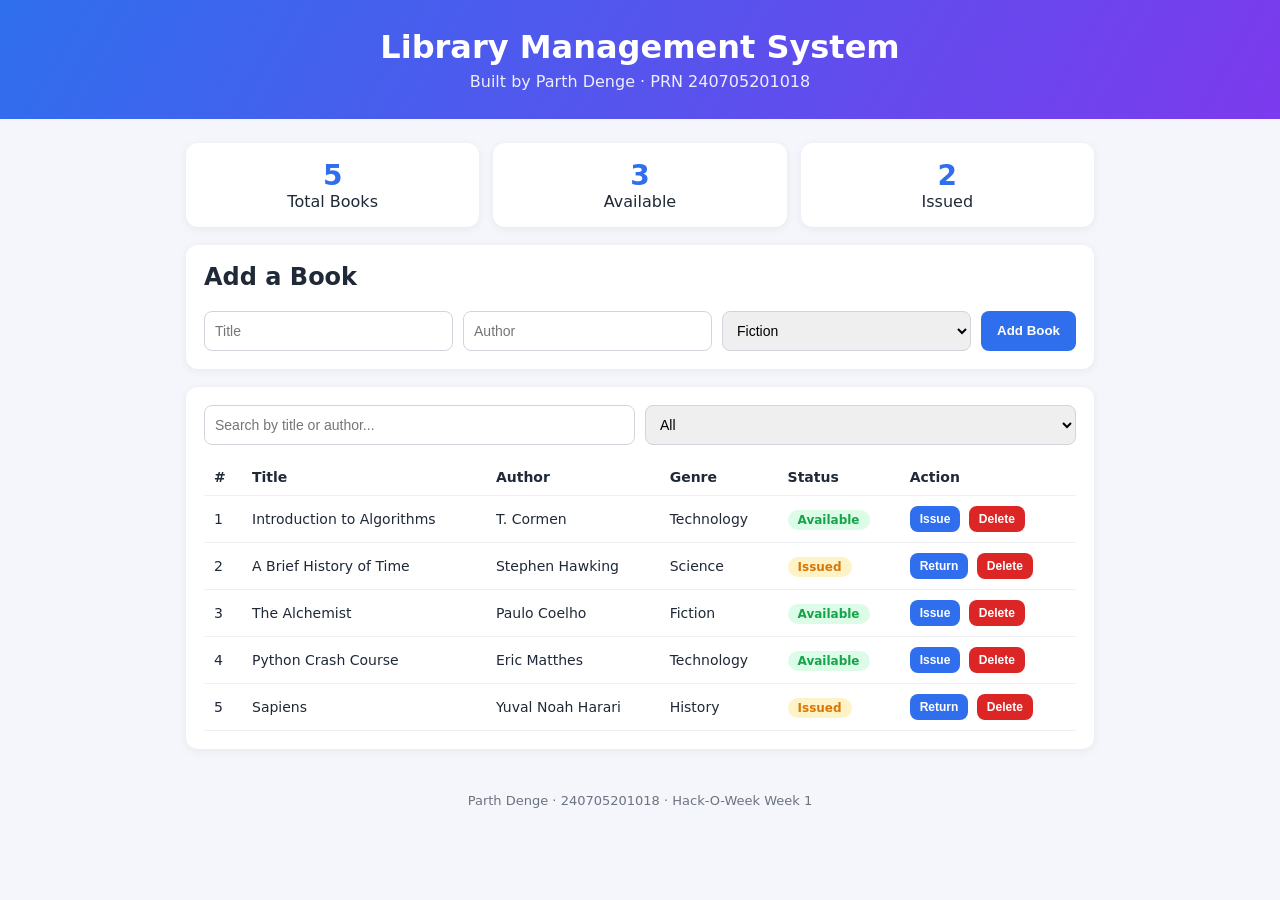
<file: week1_library_management/index.html>
<!DOCTYPE html>
<!-- Week 1: Library Management System | Author: Parth Denge | PRN: 240705201018 -->
<html lang="en">
<head>
  <meta charset="UTF-8">
  <meta name="viewport" content="width=device-width, initial-scale=1.0">
  <title>Library Management System - Parth Denge (240705201018)</title>
  <link rel="stylesheet" href="styles.css">
</head>
<body>
  <header>
    <h1>Library Management System</h1>
    <p class="by">Built by Parth Denge &middot; PRN 240705201018</p>
  </header>

  <main>
    <section class="stats" id="stats"></section>

    <section class="card">
      <h2>Add a Book</h2>
      <form id="bookForm">
        <input id="title" placeholder="Title" required>
        <input id="author" placeholder="Author" required>
        <select id="genre">
          <option>Fiction</option><option>Science</option><option>Technology</option>
          <option>History</option><option>Other</option>
        </select>
        <button type="submit">Add Book</button>
      </form>
    </section>

    <section class="card">
      <div class="toolbar">
        <input id="search" placeholder="Search by title or author...">
        <select id="filter">
          <option value="all">All</option>
          <option value="available">Available</option>
          <option value="issued">Issued</option>
        </select>
      </div>
      <table>
        <thead><tr><th>#</th><th>Title</th><th>Author</th><th>Genre</th><th>Status</th><th>Action</th></tr></thead>
        <tbody id="rows"></tbody>
      </table>
      <p id="empty" class="muted" hidden>No books match your search.</p>
    </section>
  </main>

  <footer>Parth Denge &middot; 240705201018 &middot; Hack-O-Week Week 1</footer>
  <script src="app.js"></script>
</body>
</html>
</file>
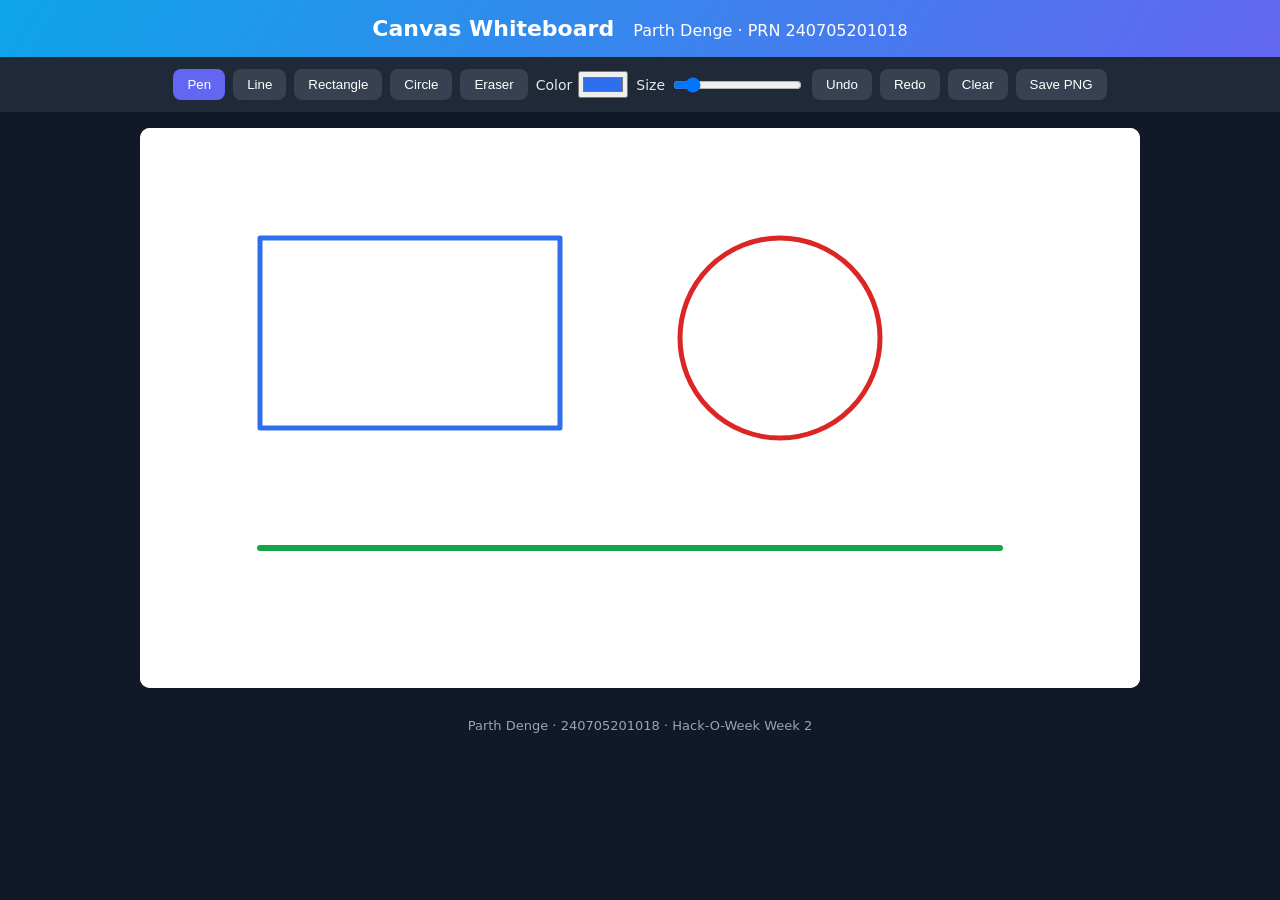
<file: week2_whiteboard/index.html>
<!DOCTYPE html>
<!-- Week 2: Whiteboard | Author: Parth Denge | PRN: 240705201018 -->
<html lang="en">
<head>
  <meta charset="UTF-8">
  <meta name="viewport" content="width=device-width, initial-scale=1.0">
  <title>Whiteboard - Parth Denge (240705201018)</title>
  <link rel="stylesheet" href="styles.css">
</head>
<body>
  <header>
    <h1>Canvas Whiteboard</h1>
    <span>Parth Denge &middot; PRN 240705201018</span>
  </header>
  <div class="tools">
    <button data-tool="pen" class="active">Pen</button>
    <button data-tool="line">Line</button>
    <button data-tool="rect">Rectangle</button>
    <button data-tool="circle">Circle</button>
    <button data-tool="eraser">Eraser</button>
    <label>Color <input type="color" id="color" value="#2f6fed"></label>
    <label>Size <input type="range" id="size" min="1" max="30" value="4"></label>
    <button id="undo">Undo</button>
    <button id="redo">Redo</button>
    <button id="clear">Clear</button>
    <button id="save">Save PNG</button>
  </div>
  <canvas id="board" width="1000" height="560"></canvas>
  <footer>Parth Denge &middot; 240705201018 &middot; Hack-O-Week Week 2</footer>
  <script src="app.js"></script>
</body>
</html>
</file>
<file: week1_library_management/styles.css>
/* Week 1: Library Management System | Parth Denge | PRN 240705201018 */
:root { --bg:#f4f6fb; --card:#fff; --ink:#1f2937; --muted:#6b7280; --brand:#2f6fed; --ok:#16a34a; --warn:#d97706; }
* { box-sizing: border-box; }
body { margin:0; font-family: "Segoe UI", system-ui, sans-serif; background:var(--bg); color:var(--ink); }
header { background:linear-gradient(120deg,#2f6fed,#7c3aed); color:#fff; padding:28px 20px; text-align:center; }
header h1 { margin:0 0 6px; }
.by { margin:0; opacity:.9; }
main { max-width:940px; margin:24px auto; padding:0 16px; display:grid; gap:18px; }
.card { background:var(--card); border-radius:12px; padding:18px; box-shadow:0 2px 10px rgba(0,0,0,.06); }
.card h2 { margin-top:0; }
form, .toolbar { display:flex; gap:10px; flex-wrap:wrap; }
input, select { padding:10px; border:1px solid #d1d5db; border-radius:8px; font-size:14px; flex:1; min-width:140px; }
button { padding:10px 16px; background:var(--brand); color:#fff; border:0; border-radius:8px; cursor:pointer; font-weight:600; }
button.danger { background:#dc2626; }
button.small { padding:6px 10px; font-size:12px; margin-right:4px; }
.stats { display:grid; grid-template-columns:repeat(3,1fr); gap:14px; }
.stat { background:var(--card); border-radius:12px; padding:16px; text-align:center; box-shadow:0 2px 10px rgba(0,0,0,.06); }
.stat b { display:block; font-size:28px; color:var(--brand); }
table { width:100%; border-collapse:collapse; margin-top:14px; }
th, td { text-align:left; padding:10px; border-bottom:1px solid #eef0f4; font-size:14px; }
.badge { padding:3px 10px; border-radius:99px; font-size:12px; font-weight:600; }
.badge.available { background:#dcfce7; color:var(--ok); }
.badge.issued { background:#fef3c7; color:var(--warn); }
.muted { color:var(--muted); }
footer { text-align:center; color:var(--muted); padding:20px; font-size:13px; }
</file>
<file: week2_whiteboard/styles.css>
/* Week 2: Whiteboard | Parth Denge | PRN 240705201018 */
body { margin:0; font-family:"Segoe UI", system-ui, sans-serif; background:#111827; color:#e5e7eb; text-align:center; }
header { padding:16px; background:linear-gradient(120deg,#0ea5e9,#6366f1); color:#fff; }
header h1 { margin:0; display:inline; margin-right:14px; font-size:22px; }
.tools { display:flex; flex-wrap:wrap; gap:8px; justify-content:center; padding:12px; background:#1f2937; }
.tools button { padding:8px 14px; border:0; border-radius:8px; background:#374151; color:#fff; cursor:pointer; }
.tools button.active { background:#6366f1; }
.tools label { display:flex; align-items:center; gap:6px; font-size:14px; }
canvas { background:#fff; margin:16px auto; display:block; border-radius:10px; max-width:96%; cursor:crosshair; touch-action:none; }
footer { padding:14px; color:#9ca3af; font-size:13px; }
</file>
